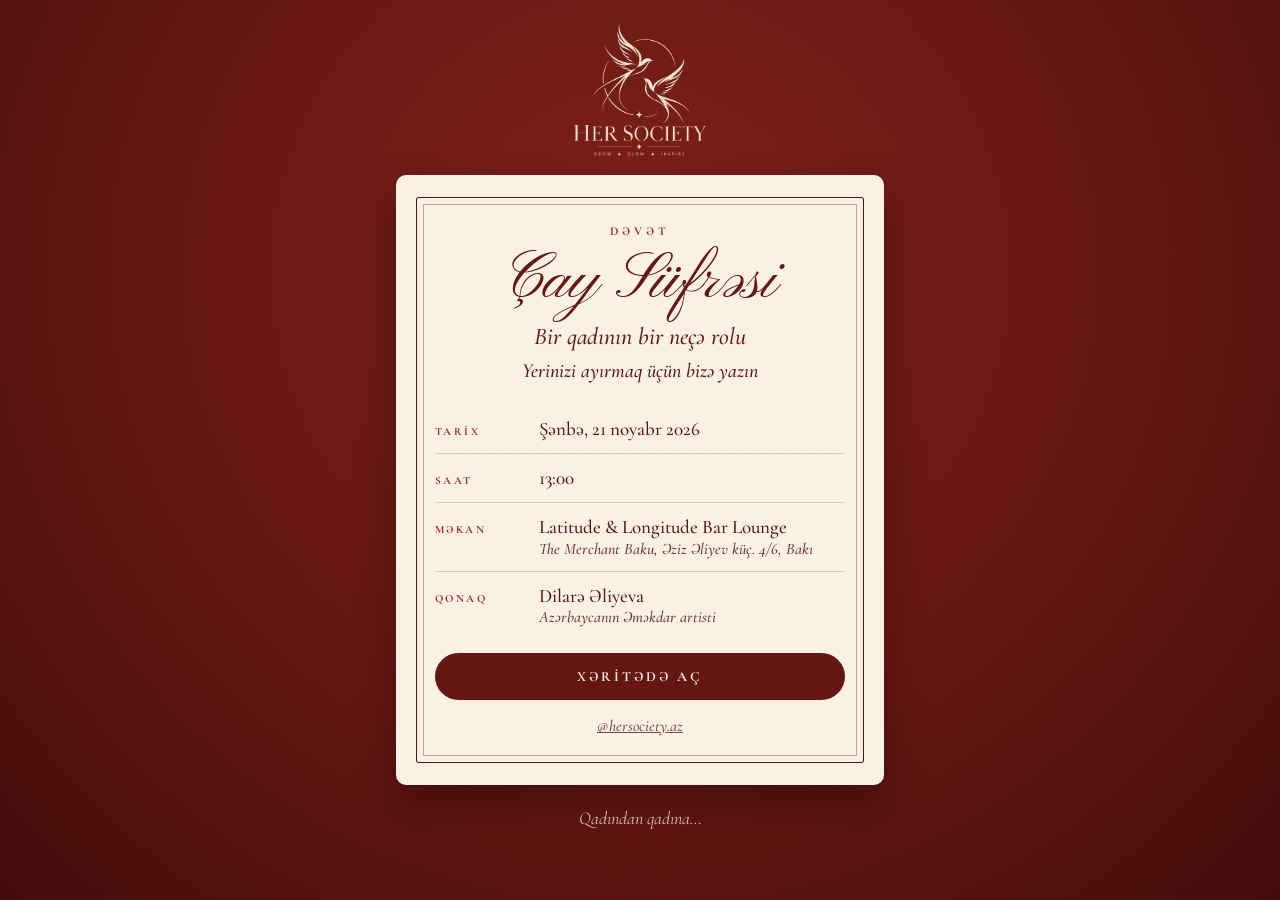
<file: index.html>
<!doctype html>
<html lang="az"><head><meta charset="utf-8">
<meta name="viewport" content="width=device-width,initial-scale=1,viewport-fit=cover">
<meta name="robots" content="noindex,nofollow">
<meta name="theme-color" content="#661712">
<title>Çay Süfrəsi · HER Society</title>
<link rel="icon" href="data:,">
<link rel="stylesheet" href="style.css">
<style>
.theme{font-size:24px;color:var(--red);margin-top:2px}
.hello{font-size:20px;margin-top:8px}
.logo{text-align:center;margin:4px 0 14px}.logo img{width:132px;height:auto}
.badge{display:inline-block;margin-top:10px;border:1.5px solid var(--red);color:var(--red);border-radius:999px;padding:6px 16px;font-weight:700;letter-spacing:.2em;font-size:12px}
</style>
</head><body>
<div class="wrap">
  <div class="logo"><img src="logo.png" alt="HER Society"></div>
  <div class="card"><div class="frame center">
    <div class="caps" id="kicker">DƏVƏT</div>
    <h1 class="script" style="margin-top:6px">Çay Süfrəsi</h1>
    <div class="it theme">Bir qadının bir neçə rolu</div>
    <div id="hello" class="it hello">Yerinizi ayırmaq üçün bizə yazın</div>
    <div id="badge" class="badge hidden"></div>
    <div style="text-align:left;margin-top:22px">
      <div class="row"><div class="l">TARİX</div><div class="v">Şənbə, 21 noyabr 2026</div></div>
      <div class="row"><div class="l">SAAT</div><div class="v">13:00</div></div>
      <div class="row"><div class="l">MƏKAN</div><div class="v"><span lang="en">Latitude &amp; Longitude Bar Lounge</span><small>The Merchant Baku, Əziz Əliyev küç. 4/6, Bakı</small></div></div>
      <div class="row"><div class="l">QONAQ</div><div class="v">Dilarə Əliyeva<small>Azərbaycanın Əməkdar artisti</small></div></div>
    </div>
    <a class="btn primary" id="map" target="_blank" rel="noopener">XƏRİTƏDƏ AÇ</a>
    <p id="note" class="it muted" style="margin-top:16px;font-size:16px"></p>
  </div></div>
  <div class="foot">Qadından qadına…</div>
</div>
<script src="common.js"></script>
<script>
document.getElementById('map').href = HS.MAP;
const t = HS.parse(location.hash);
const note = document.getElementById('note');
if (t) {
  document.getElementById('kicker').textContent = 'ŞƏXSİ DƏVƏT';
  document.getElementById('hello').textContent = 'Hörmətli ' + t.name + ', yeriniz ayrıldı — sizi gözləyirik';
  const b = document.getElementById('badge'); b.textContent = 'DƏVƏT № ' + HS.pad(t.num); b.classList.remove('hidden');
  note.textContent = 'Girişdə dəvət kartınızdakı QR kodu göstərməyiniz kifayətdir.';
} else {
  note.innerHTML = '<a href="' + HS.IG + '" style="color:inherit">@hersociety.az</a>';
}
</script>
</body></html>
</file>
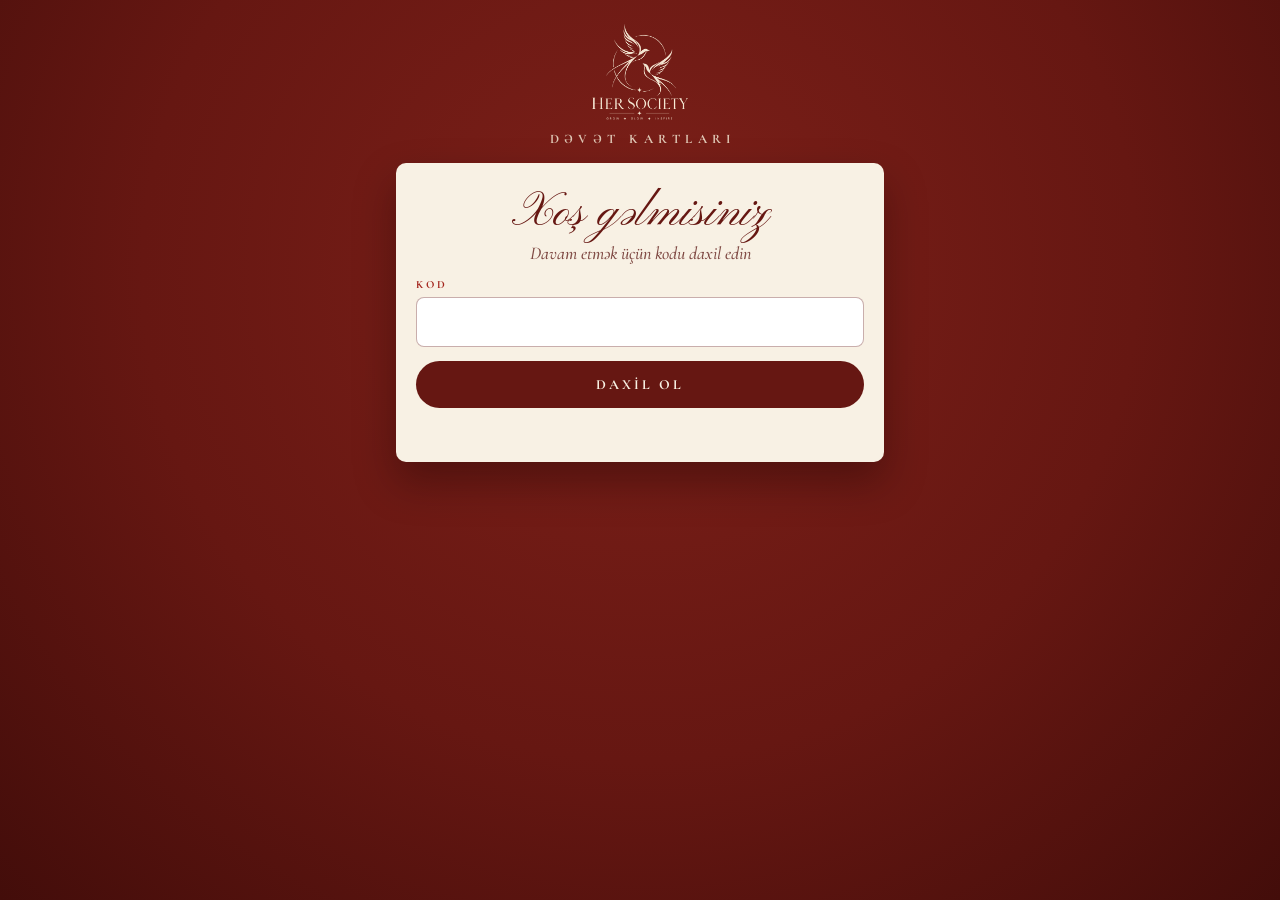
<file: admin.html>
<!doctype html>
<html lang="az"><head><meta charset="utf-8">
<meta name="viewport" content="width=device-width,initial-scale=1,viewport-fit=cover">
<meta name="robots" content="noindex,nofollow">
<meta name="theme-color" content="#661712">
<title>Dəvət kartları · HER Society</title>
<link rel="icon" href="data:,">
<link rel="stylesheet" href="style.css">
<style>
#preview{width:100%;border-radius:8px;margin-top:14px;box-shadow:0 10px 24px rgba(20,0,0,.25);display:block}
.two{display:flex;gap:10px}.two>*{flex:1}
.cnt{font-family:Bodoni,serif;font-size:34px;color:var(--red)}
.logo{text-align:center;margin:4px 0 6px}.logo img{width:96px;height:auto}
</style>
</head><body>
<div class="wrap">
  <div class="logo"><img src="logo.png" alt="HER Society"></div>
  <div class="brand">DƏVƏT KARTLARI</div>

  <div id="login" class="card hidden">
    <div class="center"><h1 class="script" style="font-size:48px">Xoş gəlmisiniz</h1><p class="it muted">Davam etmək üçün kodu daxil edin</p></div>
    <label for="pin">KOD</label>
    <input id="pin" type="password" autocomplete="current-password" autocapitalize="off" autocorrect="off" spellcheck="false">
    <button class="btn primary" id="go">DAXİL OL</button>
    <div class="err" id="perr"></div>
  </div>

  <div id="app" class="hidden">
    <div class="card">
      <div class="caps">YENİ DƏVƏT KARTI</div>
      <label for="name">QONAĞIN ADI</label>
      <input id="name" placeholder="məs. Aynur xanım" maxlength="40" autocomplete="off">
      <div class="two">
        <div><label for="num">DƏVƏT №</label><input id="num" type="number" inputmode="numeric" min="1" max="9999"></div>
      </div>
      <button class="btn primary" id="make">KARTI YARAT</button>
      <div class="err" id="merr"></div>
      <div id="out" class="hidden">
        <img id="preview" alt="Dəvət kartı">
        <button class="btn primary" id="share">PAYLAŞ / ŞƏKİLLƏRƏ SAXLA</button>
        <a class="btn ghost" id="dl" download>FAYL KİMİ YÜKLƏ</a>
        <p class="it muted center" style="margin-top:10px;font-size:15px">Kartı qonağa DM-də şəkil kimi göndərin.</p>
      </div>
    </div>

    <div class="card">
      <div style="display:flex;justify-content:space-between;align-items:baseline">
        <div class="caps">YARADILMIŞ KARTLAR</div><div class="cnt" id="count">0</div>
      </div>
      <div class="list" id="list"></div>
      <p class="it muted" id="empty" style="margin-top:8px">Hələ kart yaradılmayıb.</p>
    </div>

    <div class="card">
      <div class="caps">GİRİŞDƏKİ ADAM ÜÇÜN</div>
      <p class="it" style="margin-top:8px">Bu link girişdəki telefona <b>qonaq siyahısını</b> da ötürür: adlar görünür, adla axtarmaq olur. Yeni kart yaratdıqdan sonra linki yenidən göndərin — ən sonuncunu tədbir səhəri göndərmək kifayətdir.</p>
      <button class="btn primary" id="sendlist">SİYAHI İLƏ LİNKİ GÖNDƏR</button>
      <p class="it muted center" id="listinfo" style="margin-top:8px;font-size:15px"></p>
      <button class="link" id="logout" style="margin-top:14px">ÇIXIŞ</button>
    </div>
  </div>
</div>
<script src="qrcode.js"></script>
<script src="common.js"></script>
<script>
const $ = id => document.getElementById(id);
let KEY = null, current = null;
const ISSUED = 'hs_issued_v2';

async function start() {
  KEY = await HS.storedKey();
  if (KEY) showApp(); else $('login').classList.remove('hidden');
}
$('go').onclick = async () => {
  $('go').disabled = true; $('perr').textContent = 'Yoxlanılır…';
  const k = await HS.login($('pin').value);
  $('go').disabled = false;
  if (!k) { $('perr').textContent = 'Kod səhvdir.'; return; }
  KEY = k; $('perr').textContent = ''; $('login').classList.add('hidden'); showApp();
};
$('pin').addEventListener('keydown', e => { if (e.key === 'Enter') $('go').click(); });
$('logout').onclick = () => { HS.logout(); location.reload(); };

function issued() { return HS.load(ISSUED, []); }
function nextNum() { const l = issued(); return l.reduce((m, x) => Math.max(m, x.num), 0) + 1; }
function showApp() {
  $('app').classList.remove('hidden');
  $('num').value = nextNum();
  renderList();
}
function renderList() {
  const l = issued().slice().sort((a, b) => b.num - a.num);
  $('count').textContent = l.length;
  $('empty').classList.toggle('hidden', l.length > 0);
  $('list').innerHTML = l.map((x, i) => `<div class="item"><div><div class="nm">№ ${HS.pad(x.num)} · ${HS.esc(x.name)}</div><div class="sm">Kod ${x.id}</div></div><div style="flex:none"><button class="link" data-i="${x.id}">AÇ</button><button class="link" data-del="${x.id}" style="color:#7a7a7a;margin-left:14px">SİL</button></div></div>`).join('');
  $('list').querySelectorAll('button[data-i]').forEach(b => b.onclick = () => { const x = issued().find(y => y.id === b.dataset.i); if (x) { show(x); window.scrollTo({ top: 0, behavior: 'smooth' }); } });
  $('list').querySelectorAll('button[data-del]').forEach(b => b.onclick = () => del(b.dataset.del));
}
const REVOKED = 'hs_revoked_v2';
function del(id) {
  const l = issued(), x = l.find(y => y.id === id); if (!x) return;
  if (!confirm('№ ' + HS.pad(x.num) + ' · ' + x.name + ' — bu kart silinsin?\n\nKart girişdə etibarsız sayılacaq (siyahını girişə yenidən göndərdikdən sonra).')) return;
  HS.save(ISSUED, l.filter(y => y.id !== id));
  const r = HS.load(REVOKED, []); r.push([x.id, x.num, x.name]); HS.save(REVOKED, r);
  if (current && current.id === id) { $('out').classList.add('hidden'); current = null; }
  $('num').value = nextNum();
  renderList();
  $('listinfo').textContent = 'Kart silindi. Siyahını girişə yenidən göndərməyi unutmayın.';
}

$('make').onclick = async () => {
  const name = $('name').value.replace(/\s+/g, ' ').trim();
  const num = parseInt($('num').value, 10);
  $('merr').textContent = '';
  if (!name) { $('merr').textContent = 'Qonağın adını yazın.'; return; }
  if (!(num >= 1 && num <= 9999)) { $('merr').textContent = 'Dəvət nömrəsini yazın.'; return; }
  const l = issued();
  if (l.some(x => x.num === num) && !confirm('№ ' + HS.pad(num) + ' artıq istifadə olunub. Yenə də bu nömrə ilə yaradılsın?')) return;
  const id = await HS.newId(KEY);
  const token = await HS.makeToken(KEY, id, num, name);
  const rec = { id, num, name, token, at: Date.now() };
  l.push(rec); HS.save(ISSUED, l);
  $('name').value = ''; $('num').value = nextNum();
  renderList();
  await show(rec);
};

let bgImg = null;
function loadBg() { return bgImg || (bgImg = new Promise((res, rej) => { const i = new Image(); i.onload = () => res(i); i.onerror = rej; i.src = 'card-bg.jpg'; })); }

async function drawCard(rec) {
  const bg = await loadBg();
  await Promise.all(['italic 500 44px CG', '500 40px CG', '700 18px CG', '400 64px Bodoni', '500 26px Bodoni'].map(f => document.fonts.load(f)));
  const c = document.createElement('canvas'); c.width = 1080; c.height = 1920;
  const g = c.getContext('2d');
  g.drawImage(bg, 0, 0, 1080, 1920);
  // name line
  g.fillStyle = '#58130F'; g.textAlign = 'center'; g.textBaseline = 'alphabetic';
  let fs = 46; const txt = 'Hörmətli ' + rec.name + ',';
  do { g.font = `italic 500 ${fs}px CG`; if (g.measureText(txt).width <= 760) break; fs -= 2; } while (fs > 26);
  g.fillText(txt, 540, 560);
  // QR
  const qr = qrcode(0, 'M'); qr.addData(HS.guestUrl(rec.token)); qr.make();
  const n = qr.getModuleCount(), box = 330, pad = 22, size = box - pad * 2, cell = size / n;
  const x0 = 90 + 84 + pad, y0 = 130 + 1300 + pad;
  g.fillStyle = '#FFFDF8'; g.fillRect(90 + 84 + 6, 130 + 1300 + 6, box - 12, box - 12);
  g.fillStyle = '#3A0B08';
  for (let r = 0; r < n; r++) for (let q = 0; q < n; q++) if (qr.isDark(r, q)) g.fillRect(Math.floor(x0 + q * cell), Math.floor(y0 + r * cell), Math.ceil(cell), Math.ceil(cell));
  // number + code (right column centre x = 90+450+190)
  const cx = 730;
  g.fillStyle = '#661712'; g.font = '400 92px Bodoni';
  g.fillText('№ ' + HS.pad(rec.num), cx, 130 + 1450);
  g.fillStyle = '#A3241B';
  if ('letterSpacing' in g) g.letterSpacing = '5px';
  g.font = '700 18px CG'; g.textAlign = 'right'; g.fillText('KOD', cx - 70, 130 + 1491);
  g.font = '500 26px Bodoni'; g.textAlign = 'left'; g.fillStyle = '#58130F'; g.fillText(rec.id, cx - 52, 130 + 1492);
  if ('letterSpacing' in g) g.letterSpacing = '0px';
  g.textAlign = 'center';
  return c;
}
async function show(rec) {
  current = rec;
  const c = await drawCard(rec);
  const blob = await new Promise(r => c.toBlob(r, 'image/jpeg', 0.93));
  const url = URL.createObjectURL(blob);
  $('preview').src = url;
  const fname = `HerSociety_Devet_${HS.pad(rec.num)}_${rec.name.replace(/[^\p{L}\p{N}]+/gu, '_')}.jpg`;
  $('dl').href = url; $('dl').download = fname;
  current.file = new File([blob], fname, { type: 'image/jpeg' });
  $('out').classList.remove('hidden');
}
$('share').onclick = async () => {
  if (!current || !current.file) return;
  const data = { files: [current.file], title: 'Çay Süfrəsi · Dəvət' };
  if (navigator.canShare && navigator.canShare(data)) { try { await navigator.share(data); } catch (e) {} }
  else { $('dl').click(); }
};
$('sendlist').onclick = async () => {
  const l = issued();
  const rows = l.map(x => [x.id, x.num, x.name]);
  const url = HS.base() + 'giris.html#g=' + await HS.packList(KEY, { g: rows, r: HS.load(REVOKED, []) });
  const info = l.length + ' qonaqlı siyahı';
  try {
    if (navigator.share) { await navigator.share({ title: 'Çay Süfrəsi · Giriş', text: 'Giriş səhifəsi (' + info + '):', url }); $('listinfo').textContent = info + ' göndərildi ✓'; return; }
  } catch (e) { if (e && e.name === 'AbortError') return; }
  try { await navigator.clipboard.writeText(url); $('listinfo').textContent = info + ' — link kopyalandı ✓, mesaja yapışdırın'; }
  catch (e) { prompt('Linki kopyalayın:', url); }
};
start();
</script>
</body></html>
</file>
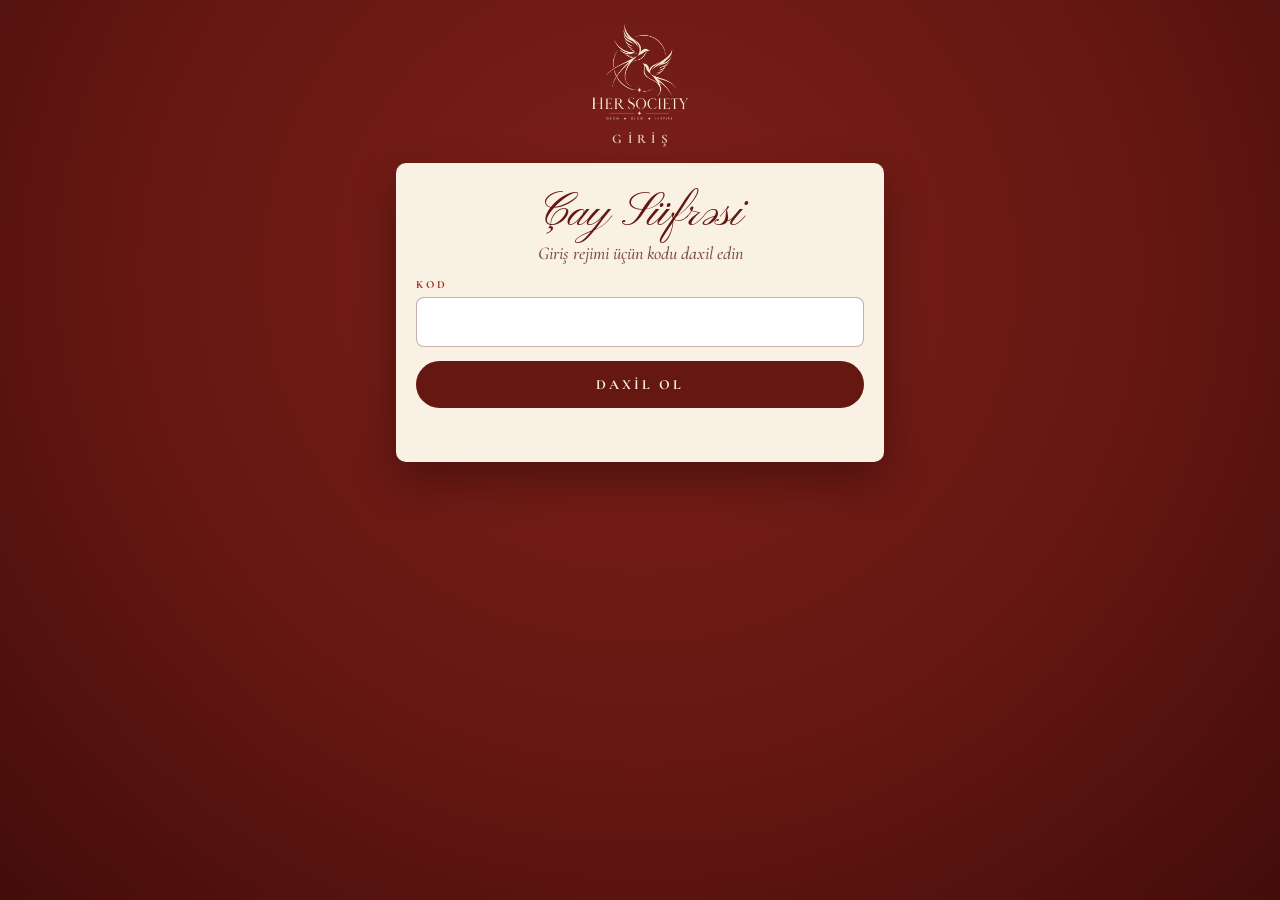
<file: giris.html>
<!doctype html>
<html lang="az"><head><meta charset="utf-8">
<meta name="viewport" content="width=device-width,initial-scale=1,viewport-fit=cover">
<meta name="robots" content="noindex,nofollow">
<meta name="theme-color" content="#661712">
<title>Giriş · Çay Süfrəsi</title>
<link rel="icon" href="data:,">
<link rel="stylesheet" href="style.css">
<style>
.stat{display:flex;justify-content:space-between;align-items:center}
.stat .n{font-family:Bodoni,serif;font-size:46px;color:var(--red);line-height:1}
#camwrap{position:relative;margin-top:14px;border-radius:10px;overflow:hidden;background:#1a0504;aspect-ratio:1/1}
#cam{width:100%;height:100%;object-fit:cover;display:block}
#camwrap .aim{position:absolute;inset:18%;border:3px solid rgba(248,241,228,.85);border-radius:14px;box-shadow:0 0 0 999px rgba(0,0,0,.25)}
#camhint{position:absolute;left:0;right:0;bottom:10px;text-align:center;color:#F8F1E4;font-style:italic;font-size:15px}
#ov{position:fixed;inset:0;z-index:50;display:flex;flex-direction:column;align-items:center;justify-content:center;text-align:center;padding:30px 22px;color:#fff}
#ov.ok{background:#1F6B3A}#ov.used{background:#A3241B}#ov.bad{background:#3b3b3b}
#ov .ic{font-size:96px;line-height:1}
#ov .t1{font-weight:700;letter-spacing:.2em;font-size:16px;margin-top:14px;opacity:.9}
#ov .t2{font-size:40px;font-weight:600;margin-top:10px;line-height:1.15}
#ov .t3{font-size:20px;font-style:italic;margin-top:10px;opacity:.95}
#ov .btn{max-width:360px;background:#fff;color:#222;margin-top:34px}
.undo{color:var(--red2)}
.logo{text-align:center;margin:4px 0 6px}.logo img{width:96px;height:auto}
</style>
</head><body>
<div class="wrap">
  <div class="logo"><img src="logo.png" alt="HER Society"></div>
  <div class="brand">GİRİŞ</div>

  <div id="login" class="card hidden">
    <div class="center"><h1 class="script" style="font-size:48px">Çay Süfrəsi</h1><p class="it muted">Giriş rejimi üçün kodu daxil edin</p></div>
    <label for="pin">KOD</label>
    <input id="pin" type="password" autocomplete="current-password" autocapitalize="off" autocorrect="off" spellcheck="false">
    <button class="btn primary" id="go">DAXİL OL</button>
    <div class="err" id="perr"></div>
  </div>

  <div id="app" class="hidden">
    <div class="card">
      <div class="stat"><div><div class="caps">DAXİL OLUB</div><div class="it muted" style="font-size:15px">bu telefonda qeyd olunanlar</div></div><div class="n" id="count">0</div></div>
      <div id="camwrap" class="hidden"><video id="cam" playsinline muted autoplay></video><div class="aim"></div><div id="camhint">QR kodu çərçivəyə tutun</div></div>
      <button class="btn primary" id="startcam">KAMERANI AÇ</button>
      <div class="err" id="camerr"></div>
    </div>

    <div class="card">
      <div class="caps">QR OXUNMURSA</div>
      <p class="it" style="margin-top:6px;font-size:16px">Kartın aşağısındakı 6 simvollu kodu yazın (KOD sözünün yanında).</p>
      <input id="manual" maxlength="6" autocapitalize="characters" autocorrect="off" spellcheck="false" style="margin-top:10px;text-transform:uppercase;letter-spacing:.2em">
      <button class="btn ghost" id="mgo">TƏSDİQLƏ</button>
    </div>

    <div class="card">
      <div class="stat"><div class="caps">QONAQ SİYAHISI</div><div class="it" id="gstat" style="font-size:16px"></div></div>
      <input id="search" placeholder="Adla axtar…" autocomplete="off" style="margin-top:10px">
      <div class="list" id="glist"></div>
      <p class="it muted" id="gempty" style="margin-top:8px;font-size:15px">Siyahı yoxdur. Təşkilatçıdan “siyahı ilə link” istəyin.</p>
    </div>

    <div class="card">
      <div class="caps">DAXİL OLANLAR</div>
      <div class="list" id="list"></div>
      <p class="it muted" id="empty" style="margin-top:8px">Hələ heç kim qeyd olunmayıb.</p>
      <button class="link" id="logout" style="margin-top:14px">ÇIXIŞ (kodu unut)</button>
    </div>
  </div>
</div>

<div id="ov" class="hidden"><div class="ic" id="ovic"></div><div class="t1" id="ov1"></div><div class="t2" id="ov2"></div><div class="t3" id="ov3"></div><button class="btn" id="next">NÖVBƏTİ QONAQ</button></div>
<canvas id="cv" class="hidden"></canvas>

<script src="jsqr.js"></script>
<script src="common.js"></script>
<script>
const $ = id => document.getElementById(id);
const STORE = 'hs_checkins_v2';
let KEY = null, stream = null, scanning = false, busy = false, lastText = '', lastAt = 0, wake = null;

function checkins() { return HS.load(STORE, {}); }
const GSTORE = 'hs_guests_v2', RSTORE = 'hs_revoked_v2';
function revoked() { return HS.load(RSTORE, {}); }
function guests() { return HS.load(GSTORE, {}); }
function gname(id, fallback) { const g = guests()[id]; return (g && g.name) || fallback || ''; }
function gnum(id, fallback) { const g = guests()[id]; return (g && g.num) || fallback || null; }
async function importList() {
  const m = location.hash.match(/[#&]g=([^&]+)/); if (!m) return;
  const data = await HS.unpackList(KEY, decodeURIComponent(m[1]));
  history.replaceState(null, '', location.pathname);
  if (!data) { alert('Siyahı linki etibarsızdır.'); return; }
  const rows = Array.isArray(data) ? data : (data.g || []), rev = Array.isArray(data) ? [] : (data.r || []);
  const g = {}; rows.forEach(r => { if (Array.isArray(r) && r.length >= 3) g[r[0]] = { num: r[1], name: r[2] }; });
  const rv = {}; rev.forEach(r => { if (Array.isArray(r) && r.length >= 3) rv[r[0]] = { num: r[1], name: r[2] }; });
  HS.save(GSTORE, g); HS.save(RSTORE, rv);
  alert('Qonaq siyahısı yeniləndi: ' + Object.keys(g).length + ' nəfər ✓');
}
function fmt(ts) { const d = new Date(ts); return HS.pad(d.getHours()) + ':' + HS.pad(d.getMinutes()); }

async function start() {
  KEY = await HS.storedKey();
  if (KEY) showApp(); else $('login').classList.remove('hidden');
  try { if (navigator.storage && navigator.storage.persist) navigator.storage.persist(); } catch (e) {}
}
$('go').onclick = async () => {
  $('go').disabled = true; $('perr').textContent = 'Yoxlanılır…';
  const k = await HS.login($('pin').value);
  $('go').disabled = false;
  if (!k) { $('perr').textContent = 'Kod səhvdir.'; return; }
  KEY = k; $('perr').textContent = ''; $('login').classList.add('hidden'); showApp();
};
$('pin').addEventListener('keydown', e => { if (e.key === 'Enter') $('go').click(); });
$('logout').onclick = () => { if (confirm('Çıxış edilsin? Daxil olanların siyahısı silinməyəcək.')) { HS.logout(); location.reload(); } };

async function showApp() { $('app').classList.remove('hidden'); await importList(); renderList(); }
$('search').addEventListener('input', () => renderGuests());
function renderGuests() {
  const g = guests(), c = checkins(), q = $('search').value.trim().toLocaleLowerCase('az');
  const ids = Object.keys(g);
  const came = ids.filter(id => c[id]).length;
  $('gstat').textContent = ids.length ? (came + ' / ' + ids.length + ' gəlib') : '';
  $('gempty').classList.toggle('hidden', ids.length > 0);
  $('search').classList.toggle('hidden', ids.length === 0);
  let arr = ids.map(id => ({ id, ...g[id], in: c[id] }));
  if (q) arr = arr.filter(x => x.name.toLocaleLowerCase('az').includes(q) || x.id.toLowerCase().includes(q) || String(x.num) === q);
  else arr = arr.filter(x => !x.in);
  arr.sort((a, b) => a.num - b.num);
  $('glist').innerHTML = (q ? '' : (arr.length ? '<p class="it muted" style="font-size:14px;margin-top:8px">Hələ gəlməyənlər:</p>' : '<p class="it muted" style="font-size:15px;margin-top:8px">Hamı gəlib ✓</p>')) +
    arr.map(x => `<div class="item"><div><div class="nm">№ ${HS.pad(x.num)} · ${HS.esc(x.name)}</div><div class="sm">${x.in ? 'daxil olub · ' + fmt(x.in.t) : 'gözlənilir'} · ${x.id}</div></div>${x.in ? '' : `<button class="link" data-id="${x.id}">DAXİL ET</button>`}</div>`).join('');
  $('glist').querySelectorAll('button').forEach(b => b.onclick = () => {
    const x = g[b.dataset.id]; if (!x) return;
    if (!confirm('№ ' + HS.pad(x.num) + ' · ' + x.name + ' — daxil olaraq qeyd edilsin?')) return;
    $('search').value = ''; mark(b.dataset.id, x.num, x.name, true);
  });
}
function renderList() {
  const c = checkins(); const arr = Object.entries(c).map(([id, v]) => ({ id, ...v })).sort((a, b) => b.t - a.t);
  $('count').textContent = arr.length;
  $('empty').classList.toggle('hidden', arr.length > 0);
  arr.forEach(x => { x.name = x.name || gname(x.id); x.num = x.num || gnum(x.id); });
  $('list').innerHTML = arr.map(x => `<div class="item"><div><div class="nm">${x.num ? '№ ' + HS.pad(x.num) + ' · ' : ''}${HS.esc(x.name || 'Kod ' + x.id)}</div><div class="sm">${fmt(x.t)}${x.manual ? ' · əl ilə' : ''} · ${x.id}</div></div><button class="link undo" data-id="${x.id}">LƏĞV ET</button></div>`).join('');
  $('list').querySelectorAll('button').forEach(b => b.onclick = () => {
    if (!confirm('Bu qeyd ləğv edilsin? (səhvən qeyd olunubsa)')) return;
    const c = checkins(); delete c[b.dataset.id]; HS.save(STORE, c); renderList();
  });
  renderGuests();
}

/* sounds */
let actx = null;
function beep(ok) {
  try {
    actx = actx || new (window.AudioContext || window.webkitAudioContext)();
    const notes = ok ? [880, 1320] : [220, 180];
    notes.forEach((f, i) => { const o = actx.createOscillator(), g = actx.createGain(); o.type = ok ? 'sine' : 'square'; o.frequency.value = f; g.gain.value = ok ? .18 : .08; o.connect(g); g.connect(actx.destination); const t = actx.currentTime + i * .13; o.start(t); o.stop(t + .12); });
  } catch (e) {}
}

function overlay(kind, icon, l1, l2, l3) {
  const o = $('ov'); o.className = kind; $('ovic').textContent = icon; $('ov1').textContent = l1; $('ov2').textContent = l2; $('ov3').textContent = l3 || '';
  busy = true; beep(kind === 'ok');
}
$('next').onclick = () => { $('ov').className = 'hidden'; busy = false; lastAt = Date.now(); };

async function handle(text) {
  const t = await HS.verify(KEY, text);
  if (!t) { overlay('bad', '✕', 'ETİBARSIZ', 'Bu QR bizim dəvət deyil', 'Kodu əl ilə yoxlayın və ya təşkilatçıya müraciət edin'); return; }
  mark(t.id, t.num, t.name, false);
}
function mark(id, num, name, manual) {
  const rv = revoked()[id];
  if (rv) { overlay('bad', '✕', 'DƏVƏT LƏĞV OLUNUB', rv.name || name || ('Kod ' + id), 'Bu kart təşkilatçı tərəfindən silinib' + (rv.num ? ' · № ' + HS.pad(rv.num) : '')); return; }
  name = name || gname(id); num = num || gnum(id);
  const c = checkins();
  if (c[id]) { const v = c[id]; overlay('used', '!', 'ARTIQ İSTİFADƏ OLUNUB', v.name || name || ('Kod ' + id), 'Saat ' + fmt(v.t) + '-də daxil olub' + (v.num ? ' · № ' + HS.pad(v.num) : '')); return; }
  c[id] = { num: num || null, name: name || '', t: Date.now(), manual: !!manual };
  if (!HS.save(STORE, c)) { overlay('bad', '!', 'YADDAŞ XƏTASI', 'Qeyd saxlanmadı', 'Brauzer gizli rejimdə olmamalıdır'); return; }
  renderList();
  overlay('ok', '✓', 'XOŞ GƏLDİNİZ', name || ('Kod ' + id), (num ? 'Dəvət № ' + HS.pad(num) : '') + (manual ? (num ? ' · ' : '') + 'əl ilə qeyd olundu' : ''));
}

$('mgo').onclick = async () => {
  const v = $('manual').value.toUpperCase().replace(/[^A-Z0-9]/g, '');
  if (v.length !== 6) { alert('Kod 6 simvoldan ibarət olmalıdır.'); return; }
  if (!(await HS.validId(KEY, v))) { overlay('bad', '✕', 'KOD DÜZGÜN DEYİL', v, 'Kodu kartdan yenidən diqqətlə oxuyun'); return; }
  $('manual').value = '';
  mark(v, null, '', true);
};

$('startcam').onclick = async () => {
  $('camerr').textContent = '';
  try {
    stream = await navigator.mediaDevices.getUserMedia({ video: { facingMode: { ideal: 'environment' }, width: { ideal: 1280 }, height: { ideal: 1280 } }, audio: false });
  } catch (e) { $('camerr').textContent = 'Kamera açılmadı. Brauzerə kamera icazəsi verin (Safari: aA → Website Settings → Camera → Allow).'; return; }
  const v = $('cam'); v.srcObject = stream; await v.play().catch(() => {});
  $('camwrap').classList.remove('hidden'); $('startcam').classList.add('hidden');
  try { if ('wakeLock' in navigator) wake = await navigator.wakeLock.request('screen'); } catch (e) {}
  try { actx = actx || new (window.AudioContext || window.webkitAudioContext)(); actx.resume && actx.resume(); } catch (e) {}
  scanning = true; requestAnimationFrame(loop);
};
document.addEventListener('visibilitychange', async () => { if (document.visibilityState === 'visible' && scanning) { try { if ('wakeLock' in navigator) wake = await navigator.wakeLock.request('screen'); } catch (e) {} } });

const cv = $('cv'), cx = cv.getContext('2d', { willReadFrequently: true });
let lastScan = 0;
function loop(ts) {
  if (!scanning) return;
  requestAnimationFrame(loop);
  if (busy || ts - lastScan < 120) return;
  lastScan = ts;
  const v = $('cam'); if (v.readyState < 2 || !v.videoWidth) return;
  const s = Math.min(v.videoWidth, v.videoHeight), side = Math.min(s, 720);
  cv.width = side; cv.height = side;
  cx.drawImage(v, (v.videoWidth - s) / 2, (v.videoHeight - s) / 2, s, s, 0, 0, side, side);
  const img = cx.getImageData(0, 0, side, side);
  const r = jsQR(img.data, side, side, { inversionAttempts: 'dontInvert' });
  if (r && r.data) {
    if (r.data === lastText && Date.now() - lastAt < 2500) return;
    lastText = r.data; lastAt = Date.now();
    busy = true; handle(r.data);
  }
}
start();
</script>
</body></html>
</file>
<file: style.css>
@font-face{font-family:Pinyon;src:url(f/pinyon.ttf);font-display:swap}
@font-face{font-family:CG;src:url(f/cg.ttf);font-weight:300 700;font-display:swap}
@font-face{font-family:CG;src:url(f/cgi.ttf);font-style:italic;font-weight:300 700;font-display:swap}
@font-face{font-family:Bodoni;src:url(f/bodoni.ttf);font-weight:400 900;font-display:swap}
:root{--red:#661712;--red2:#A3241B;--ink:#58130F;--cream:#F8F1E4;--cream2:#EFE3CF;--ok:#1F6B3A;--bad:#A3241B}
*{box-sizing:border-box;margin:0;padding:0;-webkit-tap-highlight-color:transparent}
html{-webkit-text-size-adjust:100%}
body{min-height:100vh;min-height:100dvh;background:radial-gradient(ellipse at 50% 30%,#7d2019 0%,#661712 55%,#430d0a 100%) fixed;color:var(--ink);font-family:CG,Georgia,serif;font-size:18px}
.wrap{max-width:520px;margin:0 auto;padding:20px 16px 40px}
.brand{text-align:center;color:#F3E6D2;font-weight:700;letter-spacing:.42em;padding-left:.42em;font-size:13px;opacity:.85;margin:6px 0 16px}
.card{background:var(--cream);border-radius:10px;padding:22px 20px;box-shadow:0 20px 40px rgba(20,0,0,.35);position:relative}
.card+.card{margin-top:14px}
.frame{border:1.5px solid var(--red);outline:1px solid rgba(102,23,18,.35);outline-offset:-8px;padding:26px 18px;border-radius:2px}
.caps{font-weight:700;letter-spacing:.32em;text-transform:none;font-size:12px;color:var(--red2)}
.script{font-family:Pinyon,cursive;color:var(--red);line-height:1.2}
.it{font-style:italic;font-weight:500}
.center{text-align:center}
h1.script{font-size:64px;font-weight:400}
.muted{opacity:.75}
label{display:block;font-weight:700;letter-spacing:.25em;font-size:11px;color:var(--red2);margin:14px 0 6px}
input{width:100%;font:500 20px CG,Georgia,serif;color:var(--ink);background:#fff;border:1.5px solid rgba(102,23,18,.35);border-radius:8px;padding:12px 14px;outline:none}
input:focus{border-color:var(--red)}
.btn{display:block;width:100%;border:0;border-radius:999px;padding:15px 18px;margin-top:14px;font:700 14px CG,Georgia,serif;letter-spacing:.22em;cursor:pointer;text-align:center;text-decoration:none}
.btn.primary{background:var(--red);color:#F8F1E4}
.btn.ghost{background:transparent;color:var(--red);border:1.5px solid var(--red)}
.btn:disabled{opacity:.5}
.err{color:var(--bad);font-style:italic;margin-top:10px;min-height:1.2em}
.row{display:flex;gap:12px;align-items:baseline;padding:12px 0;border-bottom:1px solid rgba(102,23,18,.18)}
.row:last-child{border-bottom:0}
.row .l{width:92px;flex:none;font-weight:700;letter-spacing:.22em;font-size:11px;color:var(--red2)}
.row .v{font-weight:500;font-size:19px;line-height:1.25}
.row .v small{display:block;font-style:italic;font-size:16px;opacity:.85}
.list .item{display:flex;justify-content:space-between;align-items:center;gap:10px;padding:10px 0;border-bottom:1px solid rgba(102,23,18,.15)}
.list .item:last-child{border-bottom:0}
.list .nm{font-weight:600;font-size:18px}
.list .sm{font-size:14px;opacity:.75}
.link{background:none;border:0;color:var(--red2);font:700 12px CG,Georgia,serif;letter-spacing:.15em;cursor:pointer;padding:6px 4px;text-decoration:underline}
.hidden{display:none!important}
.foot{text-align:center;color:#F3E6D2;font-style:italic;opacity:.8;margin-top:22px}
</file>
